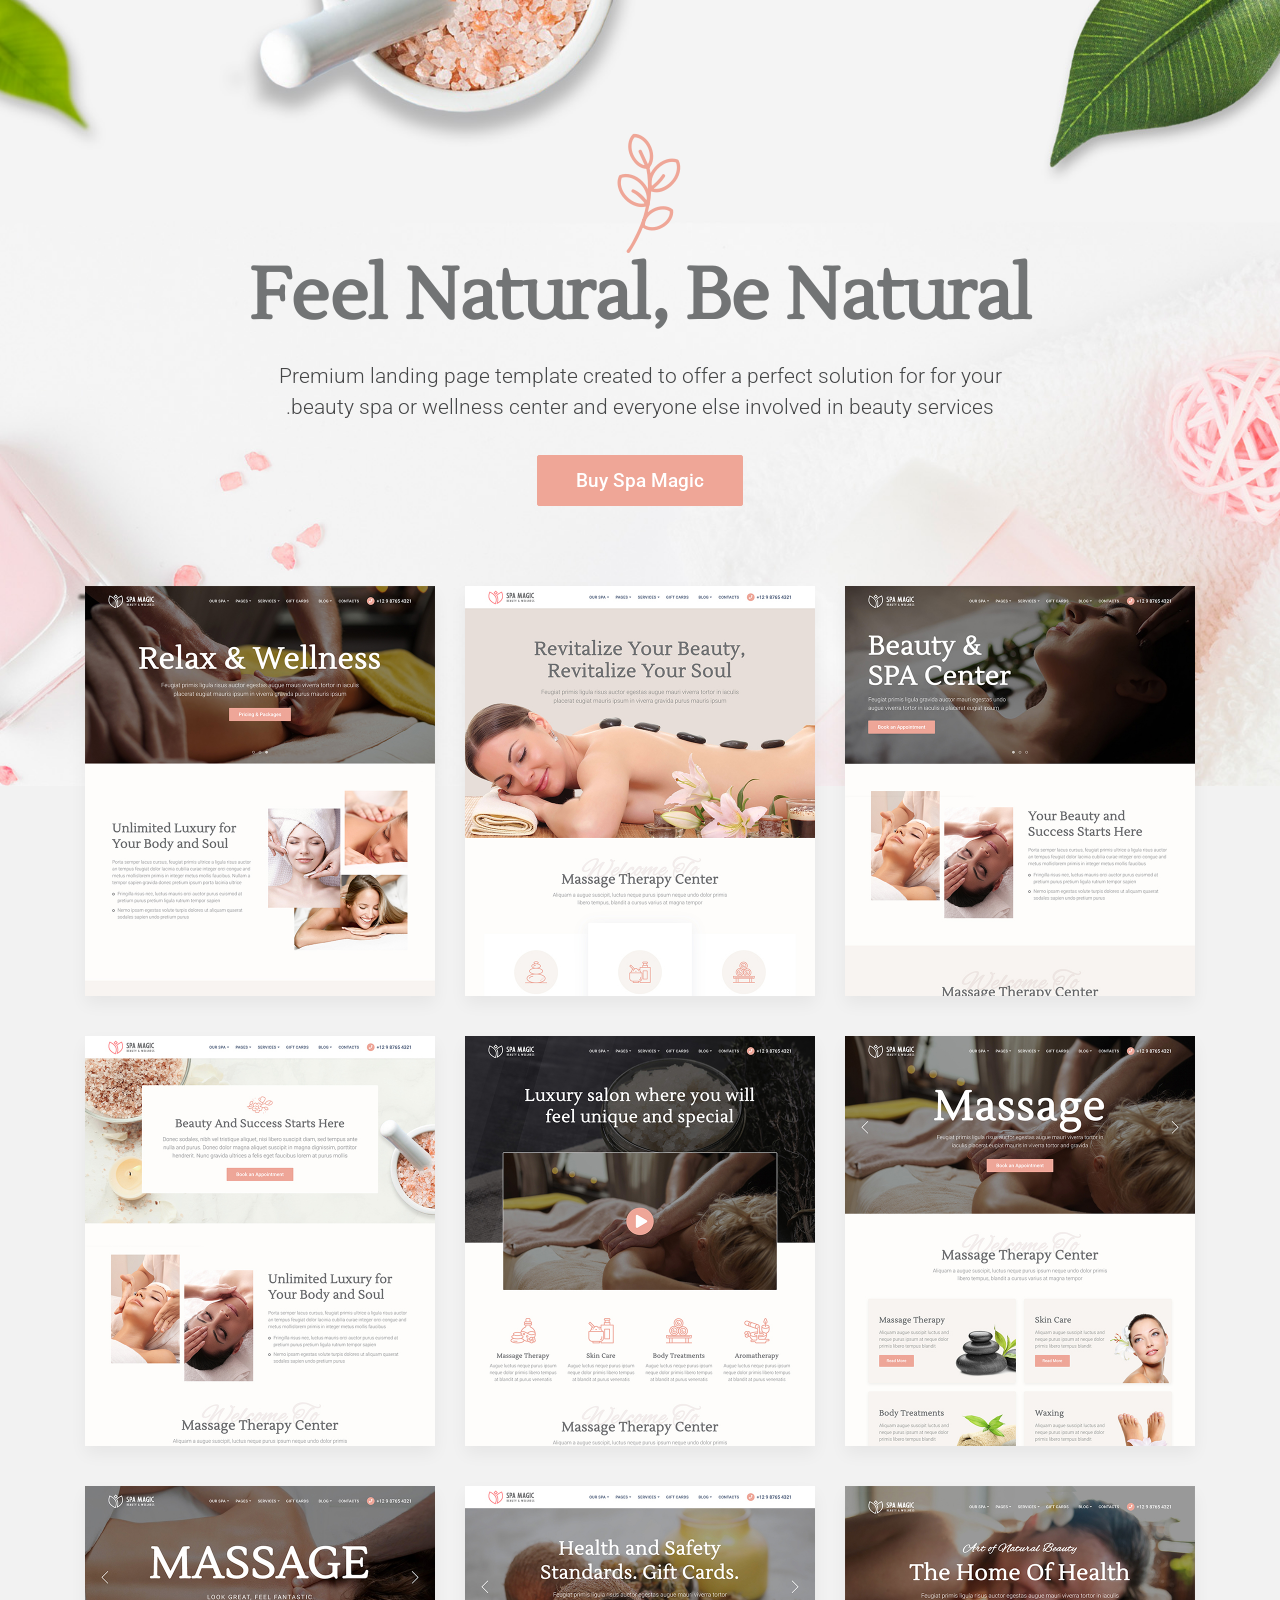
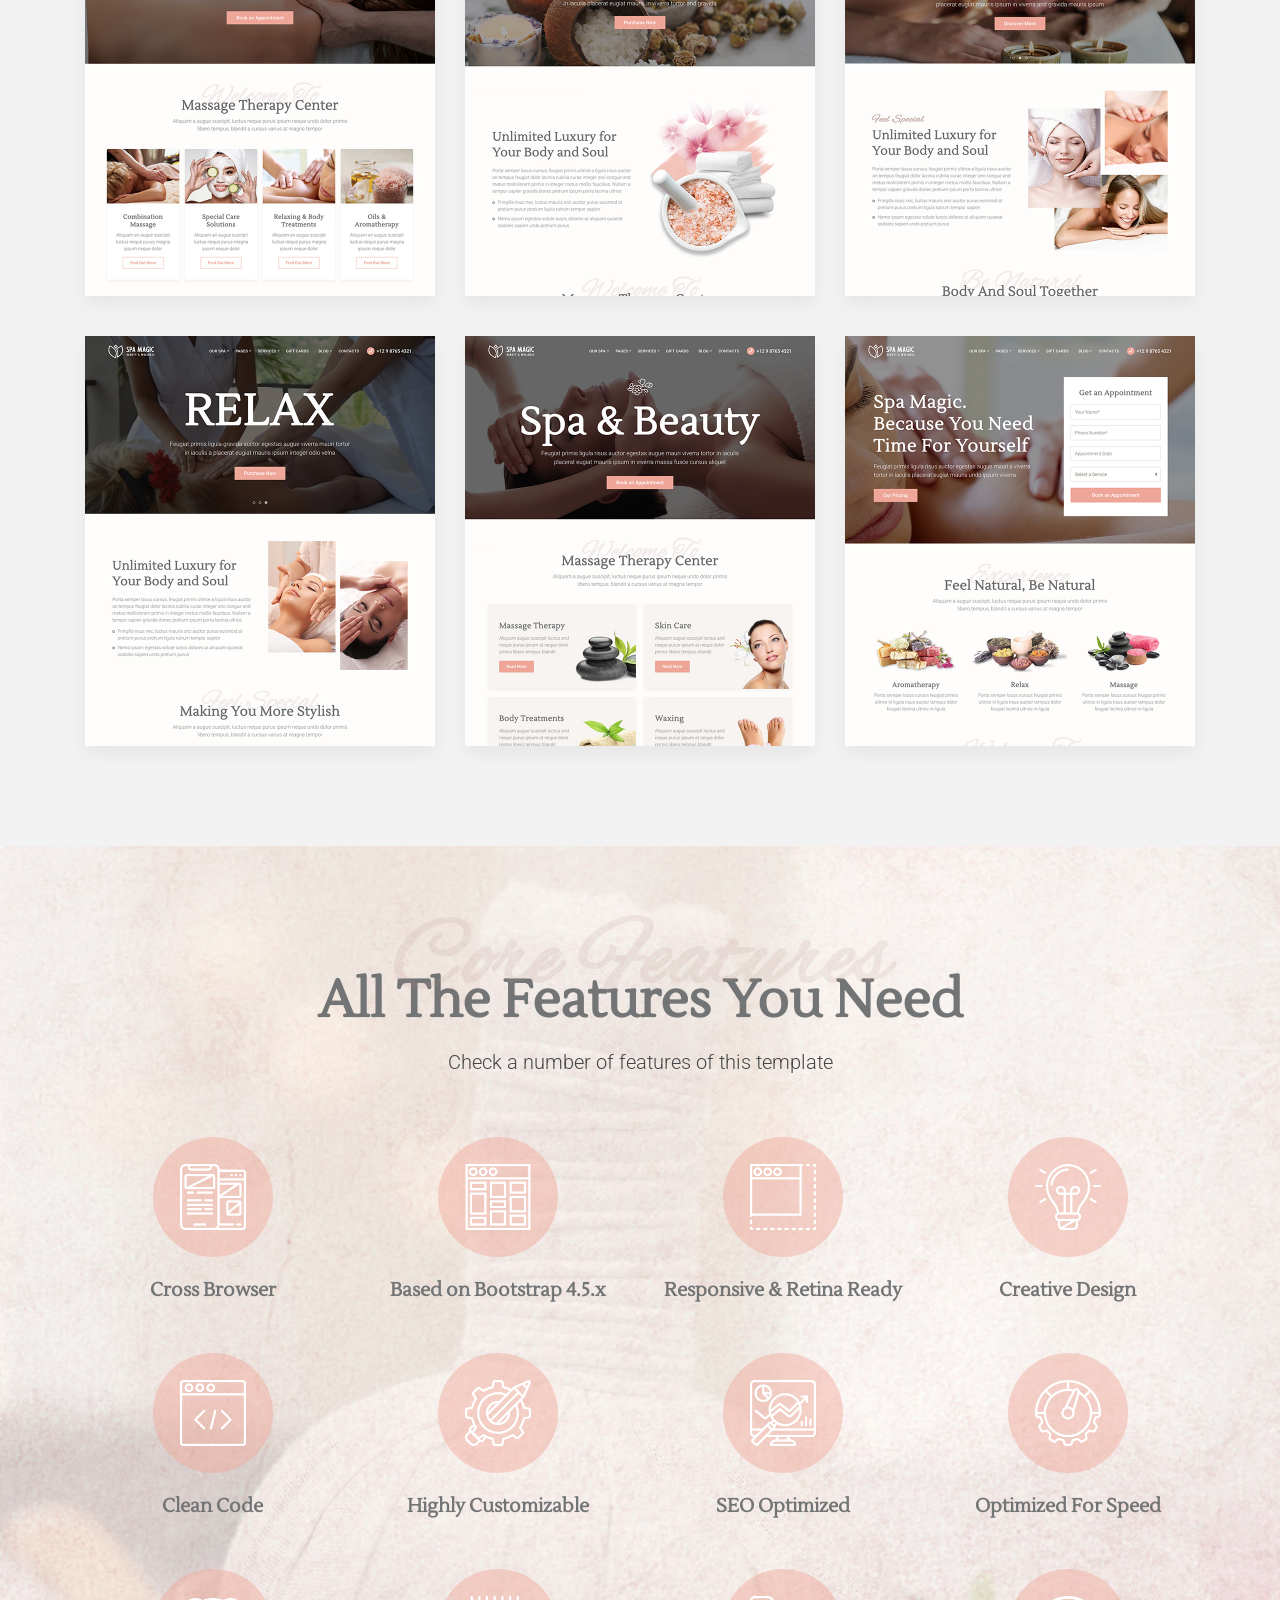
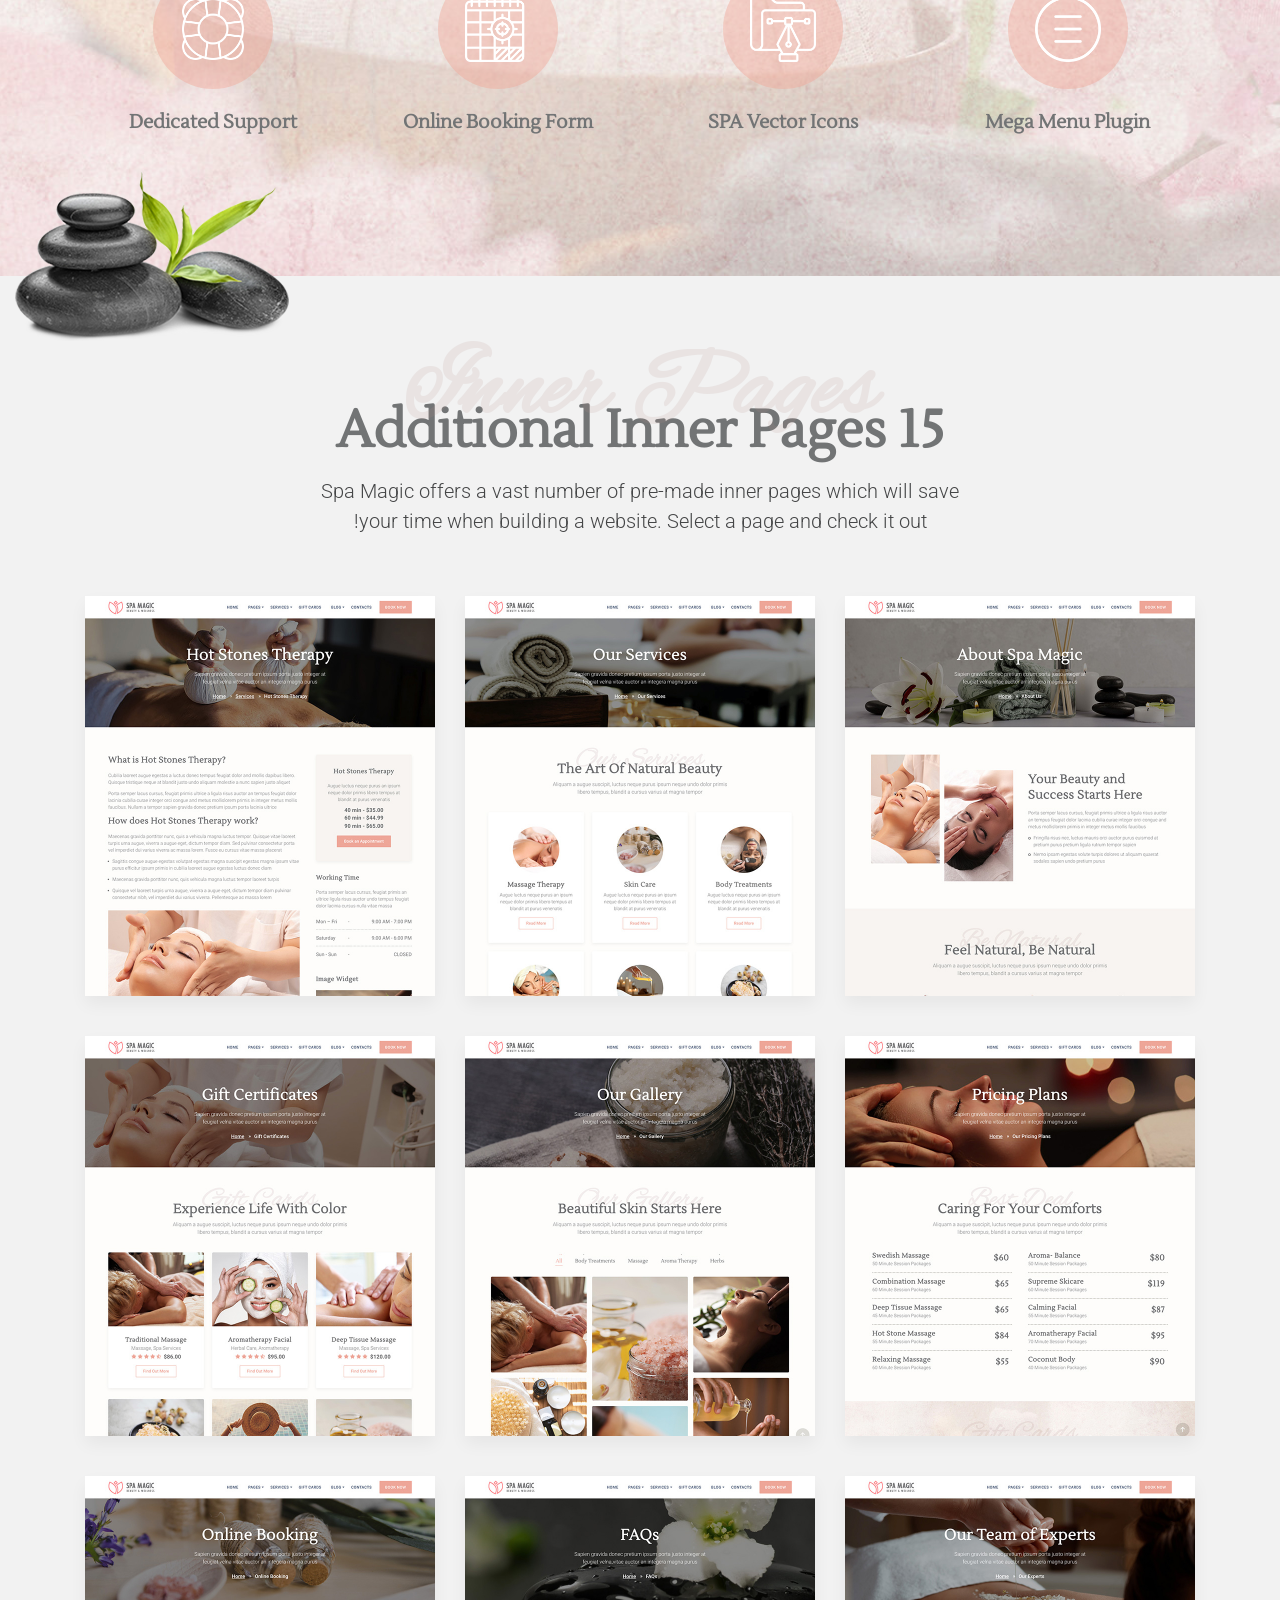
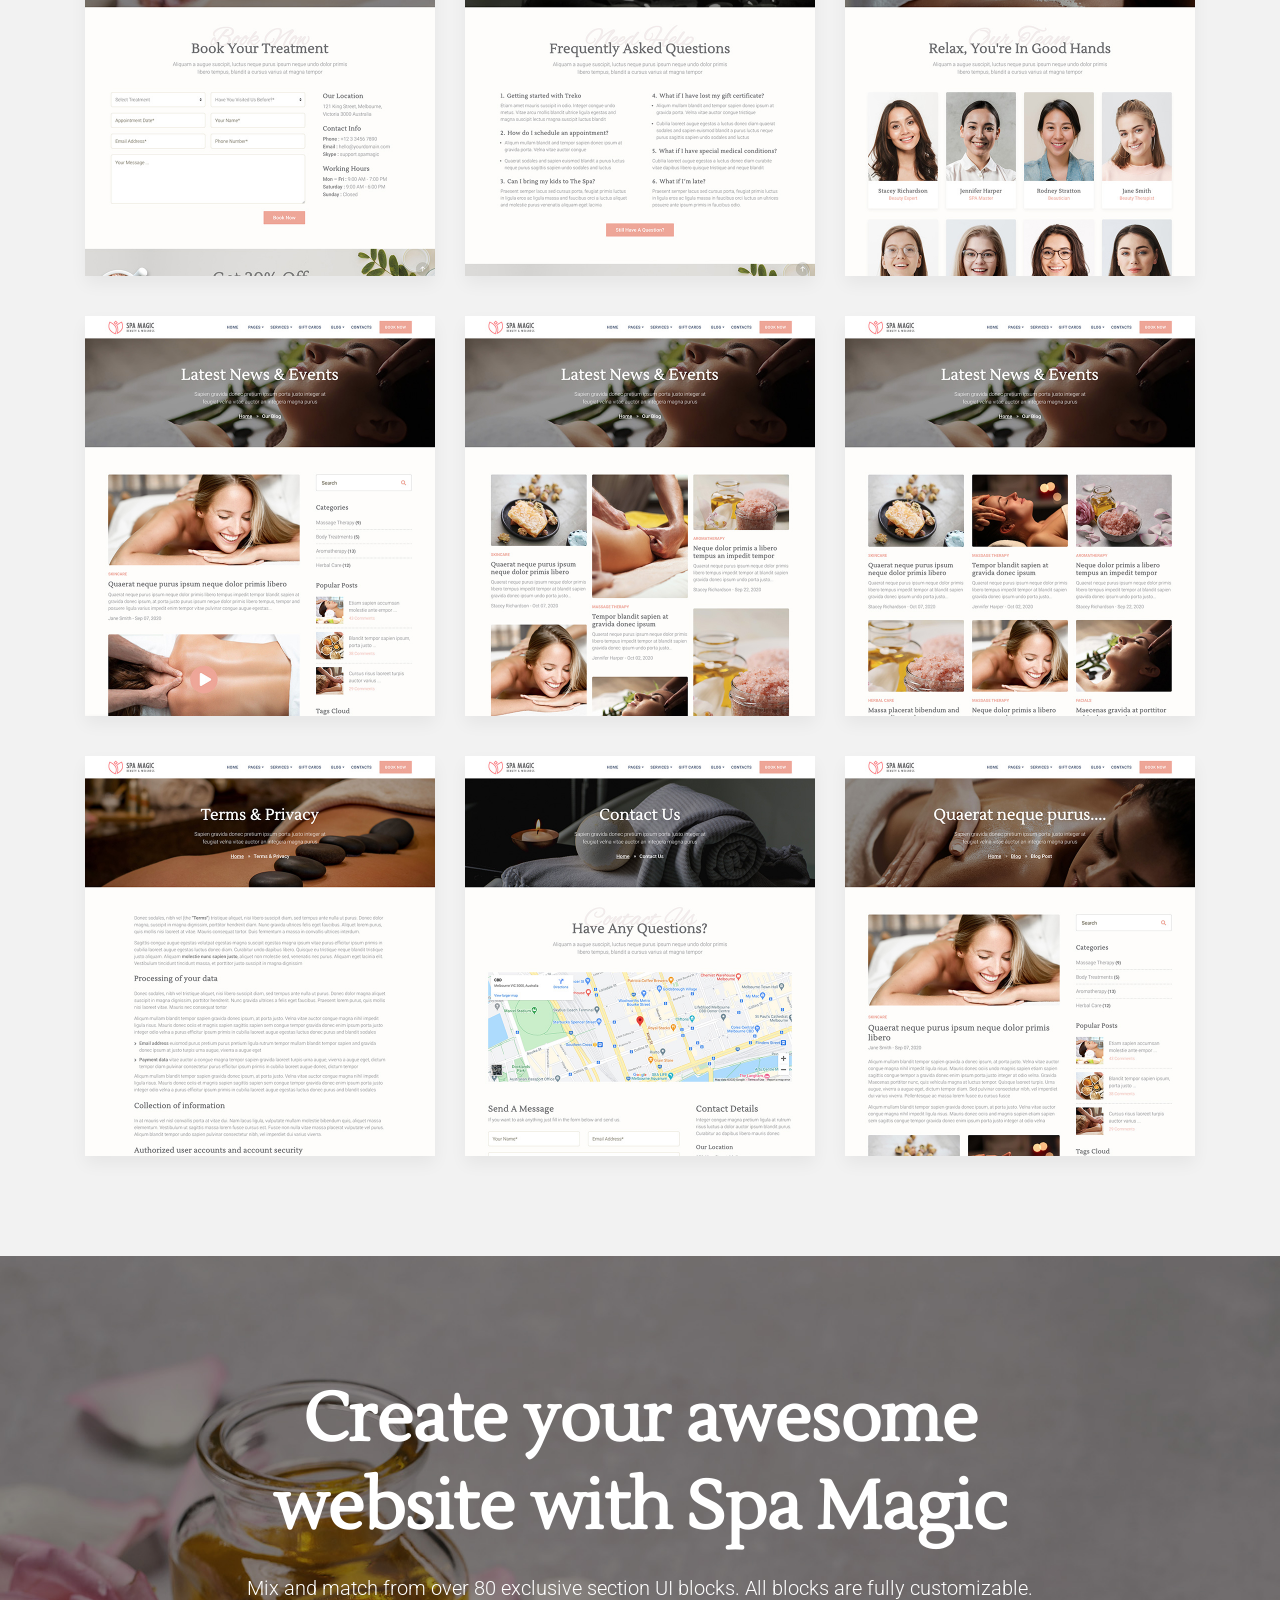
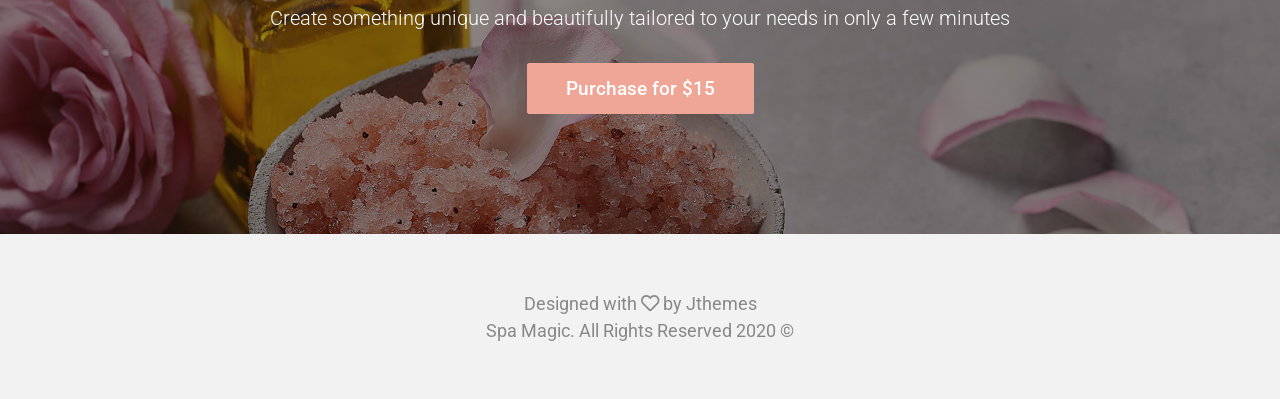
<file: spamagic-rtl/index.html>
<!DOCTYPE html>
<html lang="en" dir="rtl">


	<head>
	
		<meta charset="utf-8">
		<meta http-equiv="X-UA-Compatible" content="IE=edge"/>
		<meta name="author" content="Jthemes"/>	
		<meta name="description" content="Spa Magic - Spa, Hair & Beauty Salon Landing Page Template"/>
		<meta name="keywords" content="Jthemes, Beauty, Cosmetic, Girly, Health, Healthy Care, Massage, Make Up, Salon, Spa, Skincare, Wellness">	
		<meta name="viewport" content="width=device-width, initial-scale=1.0"/>
				
		<!-- SITE TITLE -->
		<title>Spa Magic - Spa, Hair & Beauty Salon Landing Page Template</title>
		
		<!-- FAVICON AND TOUCH ICONS  -->
		<link rel="shortcut icon" href="assests/images/icons/favicon.ico" type="image/x-icon">
		<link rel="icon" href="assests/images/icons/favicon.ico" type="image/x-icon">
		<link rel="apple-touch-icon" sizes="152x152" href="assests/images/icons/apple-touch-icon-152x152.png">
		<link rel="apple-touch-icon" sizes="120x120" href="assests/images/icons/apple-touch-icon-120x120.png">
		<link rel="apple-touch-icon" sizes="76x76" href="assests/images/icons/apple-touch-icon-76x76.png">
		<link rel="apple-touch-icon" href="assests/images/icons/apple-touch-icon.png">
				
		<!-- BOOTSTRAP CSS -->
		<link href="assests/css/bootstrap.min.css" rel="stylesheet">
				
		<!-- FONT ICONS -->
		<link href="https://use.fontawesome.com/releases/v5.7.2/css/all.css" integrity="sha384-fnmOCqbTlWIlj8LyTjo7mOUStjsKC4pOpQbqyi7RrhN7udi9RwhKkMHpvLbHG9Sr" rel="stylesheet" crossorigin="anonymous">
		<link href="assests/css/flaticon.css" rel="stylesheet">	
				
		<!-- GOOGLE FONTS -->
		<link href="https://fonts.googleapis.com/css2?family=Lustria&display=swap" rel="stylesheet">
		<link href="https://fonts.googleapis.com/css2?family=Alex+Brush&display=swap" rel="stylesheet">	
		<link href="https://fonts.googleapis.com/css?family=Roboto:300,400,500,700&display=swap" rel="stylesheet">
		
		<!-- ON SCROLL ANIMATION -->
		<link href="assests/css/animate.min.css" rel="stylesheet">
				
		<!-- TEMPLATE CSS -->
		<link href="assests/css/style.css" rel="stylesheet"> 	
					
	</head>



	<body>

			
		<!-- PRELOADER SPINNER
		============================================= -->	
		<div id="loader-wrapper">
			<div id="loading">
				<div class="cssload-loader">
					<div class="fancy-spinner">
					  	<div class="ring"></div>
					  	<div class="ring"></div>
					  	<div class="dot"></div>
					</div>
				</div>
			</div>
		</div>


		<!-- PAGE CONTENT
		============================================= -->	
		<div id="page" class="page-wrapper">



			<!-- HERO
			============================================= -->	
			<section id="hero" class="bg-fixed hero-section division">
				<div class="container">	
					<div class="row">
						<div class="col-md-12">
							<div class="hero-txt text-center">

								<!-- Icon -->
								<div class="title-before ico-95"><span class="flaticon-branch"></span></div>

								<h2>Feel Natural, Be Natural</h2>
								<p>Premium landing page template created to offer a perfect solution for for your beauty spa or wellness 
								   center and everyone else involved in beauty services.
								</p>

								<a href="#" class="btn">Buy Spa Magic</a>

							</div>	
						</div>
					</div>	   <!-- End row -->	
				</div> 	   <!-- End container -->
			</section>	<!-- END HERO -->	


			<!-- SELECT
			============================================= -->	
			<div id="select" class="bg-fixed select-section division">
				<div class="container">
					<div class="row">

						<!-- LAYOUT-1 -->
						<div class="col-md-6 col-lg-4 select_link wow fadeInUp" data-wow-delay="0.4s">
							<div class="select-item">
								<div class="hover-overlay"> 
									<a href="files/demo-1.html" title="" target="_blank">										
										<img class="img-fluid" src="assests/images/layout-1.jpg" alt="layout-1-preview" />
										<div class="item-overlay"></div>
										<div class="image-description white-color">
											<div class="image-data">
												<h5 class="h5-sm">Home Page #1</h5>		
												<h6>Launch Demo</h6>	
											</div>																										 
										</div> 
									</a>
								</div>
							</div>								
						</div>
																	
						<!-- LAYOUT-2 -->
						<div class="col-md-6 col-lg-4 select_link wow fadeInUp" data-wow-delay="0.6s">
							<div class="select-item">
								<div class="hover-overlay"> 
									<a href="files/demo-2.html" title="" target="_blank">										
										<img class="img-fluid" src="assests/images/layout-2.jpg" alt="layout-2-preview" />
										<div class="item-overlay"></div>
										<div class="image-description white-color">
											<div class="image-data">
												<h5 class="h5-sm">Home Page #2</h5>		
												<h6>Launch Demo</h6>	
											</div>																										 
										</div> 
									</a>
								</div>
							</div>							
						</div>	
						
						<!-- LAYOUT-3 -->
						<div class="col-md-6 col-lg-4 select_link wow fadeInUp" data-wow-delay="0.8s">
							<div class="select-item">
								<div class="hover-overlay"> 
									<a href="files/demo-3.html" title="" target="_blank">										
										<img class="img-fluid" src="assests/images/layout-3.jpg" alt="layout-3-preview" />
										<div class="item-overlay"></div>
										<div class="image-description white-color">
											<div class="image-data">
												<h5 class="h5-sm">Home Page #3</h5>		
												<h6>Launch Demo</h6>	
											</div>																										 
										</div> 
									</a>
								</div>
							</div>				
						</div>
														
						<!-- LAYOUT-4 -->
						<div class="col-md-6 col-lg-4 select_link wow fadeInUp" data-wow-delay="0.4s">
							<div class="select-item">
								<div class="hover-overlay"> 
									<a href="files/demo-4.html" title="" target="_blank">										
										<img class="img-fluid" src="assests/images/layout-4.jpg" alt="layout-4-preview" />
										<div class="item-overlay"></div>
										<div class="image-description white-color">
											<div class="image-data">
												<h5 class="h5-sm">Home Page #4</h5>		
												<h6>Launch Demo</h6>	
											</div>																										 
										</div> 
									</a>
								</div>
							</div>	
						</div>
												
						<!-- LAYOUT-5 -->
						<div class="col-md-6 col-lg-4 select_link wow fadeInUp" data-wow-delay="0.6s">
							<div class="select-item">
								<div class="hover-overlay"> 
									<a href="files/demo-5.html" title="" target="_blank">										
										<img class="img-fluid" src="assests/images/layout-5.jpg" alt="layout-5-preview" />
										<div class="item-overlay"></div>
										<div class="image-description white-color">
											<div class="image-data">
												<h5 class="h5-sm">Home Page #5</h5>		
												<h6>Launch Demo</h6>	
											</div>																										 
										</div> 
									</a>
								</div>
							</div>				
						</div>
												
						<!-- LAYOUT-6 -->
						<div class="col-md-6 col-lg-4 select_link wow fadeInUp" data-wow-delay="0.8s">
							<div class="select-item">
								<div class="hover-overlay"> 
									<a href="files/demo-6.html" title="" target="_blank">										
										<img class="img-fluid" src="assests/images/layout-6.jpg" alt="layout-6-preview" />
										<div class="item-overlay"></div>
										<div class="image-description white-color">
											<div class="image-data">
												<h5 class="h5-sm">Home Page #6</h5>		
												<h6>Launch Demo</h6>	
											</div>																										 
										</div> 
									</a>
								</div>
							</div>											
						</div>
																			
						<!-- LAYOUT-7 -->
						<div class="col-md-6 col-lg-4 select_link wow fadeInUp" data-wow-delay="0.4s">
							<div class="select-item">
								<div class="hover-overlay"> 
									<a href="files/demo-7.html" title="" target="_blank">										
										<img class="img-fluid" src="assests/images/layout-7.jpg" alt="layout-7-preview" />
										<div class="item-overlay"></div>
										<div class="image-description white-color">
											<div class="image-data">
												<h5 class="h5-sm">Home Page #7</h5>		
												<h6>Launch Demo</h6>	
											</div>																										 
										</div> 
									</a>
								</div>
							</div>												
						</div>
												
						<!-- LAYOUT-8 -->
						<div class="col-md-6 col-lg-4 select_link wow fadeInUp" data-wow-delay="0.6s">
							<div class="select-item">
								<div class="hover-overlay"> 
									<a href="files/demo-8.html" title="" target="_blank">										
										<img class="img-fluid" src="assests/images/layout-8.jpg" alt="layout-8-preview" />
										<div class="item-overlay"></div>
										<div class="image-description white-color">
											<div class="image-data">
												<h5 class="h5-sm">Home Page #8</h5>		
												<h6>Launch Demo</h6>	
											</div>																										 
										</div> 
									</a>
								</div>
							</div>	
						</div>	
			
						<!-- LAYOUT-9 -->
						<div class="col-md-6 col-lg-4 select_link wow fadeInUp" data-wow-delay="0.8s">
							<div class="select-item">
								<div class="hover-overlay"> 
									<a href="files/demo-9.html" title="" target="_blank">										
										<img class="img-fluid" src="assests/images/layout-9.jpg" alt="layout-9-preview" />
										<div class="item-overlay"></div>
										<div class="image-description white-color">
											<div class="image-data">
												<h5 class="h5-sm">Home Page #9</h5>		
												<h6>Launch Demo</h6>	
											</div>																										 
										</div> 
									</a>
								</div>
							</div>			
						</div>
						
						<!-- LAYOUT-10 -->
						<div class="col-md-6 col-lg-4 select_link wow fadeInUp" data-wow-delay="0.4s">
							<div class="select-item">
								<div class="hover-overlay"> 
									<a href="files/demo-10.html" title="" target="_blank">										
										<img class="img-fluid" src="assests/images/layout-10.jpg" alt="layout-10-preview" />
										<div class="item-overlay"></div>
										<div class="image-description white-color">
											<div class="image-data">
												<h5 class="h5-sm">Home Page #10</h5>		
												<h6>Launch Demo</h6>	
											</div>																										 
										</div> 
									</a>
								</div>
							</div>	
									
						</div>	
					
						<!-- LAYOUT-11 -->
						<div class="col-md-6 col-lg-4 select_link wow fadeInUp" data-wow-delay="0.6s">
							<div class="select-item">
								<div class="hover-overlay"> 
									<a href="files/demo-11.html" title="" target="_blank">										
										<img class="img-fluid" src="assests/images/layout-11.jpg" alt="layout-11-preview" />
										<div class="item-overlay"></div>
										<div class="image-description white-color">
											<div class="image-data">
												<h5 class="h5-sm">Home Page #11</h5>		
												<h6>Launch Demo</h6>	
											</div>																										 
										</div> 
									</a>
								</div>
							</div>	
						</div>
													
						<!-- LAYOUT-12 -->
						<div class="col-md-6 col-lg-4 select_link wow fadeInUp" data-wow-delay="0.8s">
							<div class="select-item">
								<div class="hover-overlay"> 
									<a href="files/demo-12.html" title="" target="_blank">										
										<img class="img-fluid" src="assests/images/layout-12.jpg" alt="layout-12-preview" />
										<div class="item-overlay"></div>
										<div class="image-description white-color">
											<div class="image-data">
												<h5 class="h5-sm">Home Page #12</h5>		
												<h6>Launch Demo</h6>	
											</div>																										 
										</div> 
									</a>
								</div>
							</div>										
						</div>

					</div>	<!-- End row -->	
				</div>	  <!-- End container -->	
			</div>	<!-- END SELECT -->	



			<!-- FEATURES
			============================================= -->
			<section id="features" class="bg-fixed features-section division">
				<div class="container">	

					<!-- SECTION TITLE -->	
					<div class="row">	
						<div class="col-lg-10 mr-auto ml-auto">
							<div class="section-title">	
								<h2 class="tra-header">Core Features</h2>	
								<h3>All The Features You Need</h3>	
								<p>Check a number of features of this template</p>	
							</div>	
						</div>
					</div>

		 			<div class="row">
			
						<!-- FEATURE #1 -->
						<div class="col-md-4 col-xl-3">
							<div class="fbox text-center wow fadeInUp" data-wow-delay="0.4s">
								<div class="fbox-img"><img src="assests/images/icons/idea1.png" alt="feature-icon" /></div>				
								<h5 class="h5-sm">Creative Design</h5>													
							</div>
						</div>

						<!-- FEATURE #2 -->
						<div class="col-md-4 col-xl-3">
							<div class="fbox wow fadeInUp" data-wow-delay="0.6s">	
								<div class="fbox-img"><img src="assests/images/icons/browser1.png" alt="feature-icon" /></div>		
								<h5 class="h5-sm">Responsive & Retina Ready</h5>												
							</div>
						</div>

						<!-- FEATURE #3 -->
						<div class="col-md-4 col-xl-3">
							<div class="fbox wow fadeInUp" data-wow-delay="0.8s">	
								<div class="fbox-img"><img src="assests/images/icons/website1.png" alt="feature-icon" /></div>			
								<h5 class="h5-sm">Based on Bootstrap 4.5.x</h5>
							</div>
						</div>

		 				<!-- FEATURE #4 -->
		 				<div class="col-md-4 col-xl-3">
							<div class="fbox wow fadeInUp" data-wow-delay="1s">
								<div class="fbox-img"><img src="assests/images/icons/layouts1.png" alt="feature-icon" /></div>					
								<h5 class="h5-sm">Cross Browser</h5>
							</div>
						</div>

						<!-- FEATURE #5-->
						<div class="col-md-4 col-xl-3">
							<div class="fbox wow fadeInUp" data-wow-delay="0.4s">
								<div class="fbox-img"><img src="assests/images/icons/dial1.png" alt="feature-icon" /></div>		
								<h5 class="h5-sm">Optimized For Speed</h5>													
							</div>
						</div>

						<!-- FEATURE #6 -->
						<div class="col-md-4 col-xl-3">
							<div class="fbox wow fadeInUp" data-wow-delay="0.6s">
								<div class="fbox-img"><img src="assests/images/icons/seo1.png" alt="feature-icon" /></div>			
								<h5 class="h5-sm">SEO Optimized</h5>
							</div>
						</div>	

						<!-- FEATURE #7 -->
						<div class="col-md-4 col-xl-3">
							<div class="fbox wow fadeInUp" data-wow-delay="0.8s">
								<div class="fbox-img"><img src="assests/images/icons/tools1.png" alt="feature-icon" /></div>					
								<h5 class="h5-sm">Highly Customizable</h5>				
							</div>	
						</div>

						<!-- FEATURE #8 -->
						<div class="col-md-4 col-xl-3">
							<div class="fbox wow fadeInUp" data-wow-delay="1s">
								<div class="fbox-img"><img src="assests/images/icons/code1.png" alt="feature-icon" /></div>				
								<h5 class="h5-sm">Clean Code</h5>
							</div>	
						</div>

						<!-- FEATURE #9 -->
						<div class="col-md-4 col-xl-3">
							<div class="fbox wow fadeInUp" data-wow-delay="0.4s">
								<div class="fbox-img"><img src="assests/images/icons/menu1.png" alt="feature-icon" /></div>				
								<h5 class="h5-sm">Mega Menu Plugin</h5>
							</div>	
						</div>

						<!-- FEATURE #10 -->
						<div class="col-md-4 col-xl-3">
							<div class="fbox wow fadeInUp" data-wow-delay="0.6s">
								<div class="fbox-img"><img src="assests/images/icons/vector1.png" alt="feature-icon" /></div>			
								<h5 class="h5-sm">SPA Vector Icons</h5>												
							</div>
						</div>

						<!-- FEATURE #11 -->
						<div class="col-md-4 col-xl-3">
							<div class="fbox wow fadeInUp" data-wow-delay="0.8s">	
								<div class="fbox-img"><img src="assests/images/icons/calendar1.png" alt="feature-icon" /></div>						
								<h5 class="h5-sm">Online Booking Form</h5>
							</div>	
						</div>

						<!-- FEATURE #12 -->
						<div class="col-md-4 col-xl-3">
							<div class="fbox wow fadeInUp" data-wow-delay="1s">	
								<div class="fbox-img"><img src="assests/images/icons/help1.png" alt="feature-icon" /></div>				
								<h5 class="h5-sm">Dedicated Support</h5>
							</div>	
						</div>
				
					</div>	<!-- End row -->	
   	
			 	</div>	   <!-- End container -->	

			 	<!-- Content Image -->
				<div class="content-img">
					<div class="ab-img-01"><img class="img-fluid" src="assests/images/ab-img-01.png" alt="content-image"></div>
				</div>

			</section>	<!-- END FEATURES -->


			<!-- INNER PAGES
			============================================= -->
			<section id="i-pages" class="inner-pages division">
				<div class="container">	

					<!-- SECTION TITLE -->	
					<div class="row">	
						<div class="col-lg-10 mr-auto ml-auto">
							<div class="section-title">	
								<h2 class="tra-header">Inner Pages</h2>	
								<h3>15 Additional Inner Pages</h3>	
								<p>Spa Magic offers a vast number of pre-made inner pages which will save your time when building 
								   a website. Select a page and check it out!
								</p>	
							</div>	
						</div>
					</div>

					<div class="row">

						<!-- ABOUT -->
						<div class="col-md-6 col-lg-4 select_link wow fadeInUp" data-wow-delay="0.4s">
							<div class="select-item">
								<div class="hover-overlay"> 
									<a href="files/about.html" title="" target="_blank">										
										<img class="img-fluid" src="assests/images/about.jpg" alt="about-preview" />
										<div class="item-overlay"></div>
										<div class="image-description white-color">
											<div class="image-data">
												<h5 class="h5-sm">About Page</h5>		
												<h6>Launch Demo</h6>	
											</div>																										 
										</div> 
									</a>
								</div>
							</div>								
						</div>
																	
						<!-- SERVICES -->
						<div class="col-md-6 col-lg-4 select_link wow fadeInUp" data-wow-delay="0.6s">
							<div class="select-item">
								<div class="hover-overlay"> 
									<a href="files/services.html" title="" target="_blank">										
										<img class="img-fluid" src="assests/images/services.jpg" alt="services-preview" />
										<div class="item-overlay"></div>
										<div class="image-description white-color">
											<div class="image-data">
												<h5 class="h5-sm">Services Page</h5>		
												<h6>Launch Demo</h6>	
											</div>																										 
										</div> 
									</a>
								</div>
							</div>							
						</div>	
						
						<!-- SERVICE DETAILS -->
						<div class="col-md-6 col-lg-4 select_link wow fadeInUp" data-wow-delay="0.8s">
							<div class="select-item">
								<div class="hover-overlay"> 
									<a href="files/service-details.html" title="" target="_blank">										
										<img class="img-fluid" src="assests/images/service-details.jpg" alt="service-details-preview" />
										<div class="item-overlay"></div>
										<div class="image-description white-color">
											<div class="image-data">
												<h5 class="h5-sm">Service Details</h5>		
												<h6>Launch Demo</h6>	
											</div>																										 
										</div> 
									</a>
								</div>
							</div>				
						</div>
														
						<!-- PRICING -->
						<div class="col-md-6 col-lg-4 select_link wow fadeInUp" data-wow-delay="0.4s">
							<div class="select-item">
								<div class="hover-overlay"> 
									<a href="files/pricing.html" title="" target="_blank">										
										<img class="img-fluid" src="assests/images/pricing.jpg" alt="pricing-preview" />
										<div class="item-overlay"></div>
										<div class="image-description white-color">
											<div class="image-data">
												<h5 class="h5-sm">Pricing Page</h5>		
												<h6>Launch Demo</h6>	
											</div>																										 
										</div> 
									</a>
								</div>
							</div>	
						</div>
												
						<!-- GALLERY -->
						<div class="col-md-6 col-lg-4 select_link wow fadeInUp" data-wow-delay="0.6s">
							<div class="select-item">
								<div class="hover-overlay"> 
									<a href="files/gallery.html" title="" target="_blank">										
										<img class="img-fluid" src="assests/images/gallery.jpg" alt="gallery-preview" />
										<div class="item-overlay"></div>
										<div class="image-description white-color">
											<div class="image-data">
												<h5 class="h5-sm">Gallery Page</h5>		
												<h6>Launch Demo</h6>	
											</div>																										 
										</div> 
									</a>
								</div>
							</div>				
						</div>
												
						<!-- GIFT CARDS -->
						<div class="col-md-6 col-lg-4 select_link wow fadeInUp" data-wow-delay="0.8s">
							<div class="select-item">
								<div class="hover-overlay"> 
									<a href="files/gift-cards.html" title="" target="_blank">										
										<img class="img-fluid" src="assests/images/gift-cards.jpg" alt="gift-cards-preview" />
										<div class="item-overlay"></div>
										<div class="image-description white-color">
											<div class="image-data">
												<h5 class="h5-sm">Gift Cards Page</h5>		
												<h6>Launch Demo</h6>	
											</div>																										 
										</div> 
									</a>
								</div>
							</div>											
						</div>
																			
						<!-- TEAM -->
						<div class="col-md-6 col-lg-4 select_link wow fadeInUp" data-wow-delay="0.4s">
							<div class="select-item">
								<div class="hover-overlay"> 
									<a href="files/team.html" title="" target="_blank">										
										<img class="img-fluid" src="assests/images/team.jpg" alt="team-preview" />
										<div class="item-overlay"></div>
										<div class="image-description white-color">
											<div class="image-data">
												<h5 class="h5-sm">Team Page</h5>		
												<h6>Launch Demo</h6>	
											</div>																										 
										</div> 
									</a>
								</div>
							</div>												
						</div>
												
						<!-- FAQs -->
						<div class="col-md-6 col-lg-4 select_link wow fadeInUp" data-wow-delay="0.6s">
							<div class="select-item">
								<div class="hover-overlay"> 
									<a href="files/faqs.html" title="" target="_blank">										
										<img class="img-fluid" src="assests/images/faqs.jpg" alt="faqs-preview" />
										<div class="item-overlay"></div>
										<div class="image-description white-color">
											<div class="image-data">
												<h5 class="h5-sm">FAQs Page</h5>		
												<h6>Launch Demo</h6>	
											</div>																										 
										</div> 
									</a>
								</div>
							</div>	
						</div>	
			
						<!-- BOOKING -->
						<div class="col-md-6 col-lg-4 select_link wow fadeInUp" data-wow-delay="0.8s">
							<div class="select-item">
								<div class="hover-overlay"> 
									<a href="files/booking.html" title="" target="_blank">										
										<img class="img-fluid" src="assests/images/booking.jpg" alt="lbooking-preview" />
										<div class="item-overlay"></div>
										<div class="image-description white-color">
											<div class="image-data">
												<h5 class="h5-sm">Booking Page</h5>		
												<h6>Launch Demo</h6>	
											</div>																										 
										</div> 
									</a>
								</div>
							</div>			
						</div>
						
						<!-- BLOG CLASSIC -->
						<div class="col-md-6 col-lg-4 select_link wow fadeInUp" data-wow-delay="0.4s">
							<div class="select-item">
								<div class="hover-overlay"> 
									<a href="files/blog-classic.html" title="" target="_blank">										
										<img class="img-fluid" src="assests/images/blog-classic.jpg" alt="blog-classic-preview" />
										<div class="item-overlay"></div>
										<div class="image-description white-color">
											<div class="image-data">
												<h5 class="h5-sm">Blog Classic</h5>		
												<h6>Launch Demo</h6>	
											</div>																										 
										</div> 
									</a>
								</div>
							</div>	
									
						</div>	
					
						<!-- BLOG MASONRY -->
						<div class="col-md-6 col-lg-4 select_link wow fadeInUp" data-wow-delay="0.6s">
							<div class="select-item">
								<div class="hover-overlay"> 
									<a href="files/blog-masonry.html" title="" target="_blank">										
										<img class="img-fluid" src="assests/images/blog-masonry.jpg" alt="blog-masonry-preview" />
										<div class="item-overlay"></div>
										<div class="image-description white-color">
											<div class="image-data">
												<h5 class="h5-sm">Blog Masonry</h5>		
												<h6>Launch Demo</h6>	
											</div>																										 
										</div> 
									</a>
								</div>
							</div>	
						</div>
													
						<!-- BLOG SIDEBAR -->
						<div class="col-md-6 col-lg-4 select_link wow fadeInUp" data-wow-delay="0.8s">
							<div class="select-item">
								<div class="hover-overlay"> 
									<a href="files/blog-sidebar.html" title="" target="_blank">										
										<img class="img-fluid" src="assests/images/blog-sidebar.jpg" alt="blog-sidebar-preview" />
										<div class="item-overlay"></div>
										<div class="image-description white-color">
											<div class="image-data">
												<h5 class="h5-sm">Blog Sidebar</h5>		
												<h6>Launch Demo</h6>	
											</div>																										 
										</div> 
									</a>
								</div>
							</div>										
						</div>

						<!-- SINGLE POST -->
						<div class="col-md-6 col-lg-4 select_link wow fadeInUp" data-wow-delay="0.4s">
							<div class="select-item">
								<div class="hover-overlay"> 
									<a href="files/single-post.html" title="" target="_blank">										
										<img class="img-fluid" src="assests/images/single-post.jpg" alt="single-post-preview" />
										<div class="item-overlay"></div>
										<div class="image-description white-color">
											<div class="image-data">
												<h5 class="h5-sm">Single Post Page</h5>		
												<h6>Launch Demo</h6>	
											</div>																										 
										</div> 
									</a>
								</div>
							</div>	
									
						</div>	
					
						<!-- CONTACTS -->
						<div class="col-md-6 col-lg-4 select_link wow fadeInUp" data-wow-delay="0.6s">
							<div class="select-item">
								<div class="hover-overlay"> 
									<a href="files/contacts.html" title="" target="_blank">										
										<img class="img-fluid" src="assests/images/contacts.jpg" alt="contacts-preview" />
										<div class="item-overlay"></div>
										<div class="image-description white-color">
											<div class="image-data">
												<h5 class="h5-sm">Contacts Page</h5>		
												<h6>Launch Demo</h6>	
											</div>																										 
										</div> 
									</a>
								</div>
							</div>	
						</div>
													
						<!-- TERMS -->
						<div class="col-md-6 col-lg-4 select_link wow fadeInUp" data-wow-delay="0.8s">
							<div class="select-item">
								<div class="hover-overlay"> 
									<a href="files/terms.html" title="" target="_blank">										
										<img class="img-fluid" src="assests/images/terms.jpg" alt="terms-preview" />
										<div class="item-overlay"></div>
										<div class="image-description white-color">
											<div class="image-data">
												<h5 class="h5-sm">Terms & Privacy</h5>		
												<h6>Launch Demo</h6>	
											</div>																										 
										</div> 
									</a>
								</div>
							</div>										
						</div>

					</div>	   <!-- End row -->	
				</div>	    <!-- End container -->  	
			</section>	 <!-- END INNER PAGES -->


			<!-- BANNER-1
			============================================= -->
			<section id="banner-1" class="bg-fixed banner-1 division">
				<div class="container white-color">	
					<div class="row">

						<div class="col-lg-10 mr-auto ml-auto">
							<div class="banner-txt text-center">	
								<h3>Create your awesome website with Spa Magic</h3>								
								<p>Mix and match from over <span>80 exclusive section UI blocks</span>. All blocks are fully
								    customizable. Create something unique and beautifully tailored to your needs in
								    only a few minutes
								</p>
								<a href="#" class="btn" title="">Purchase for $15</a>
							</div>
						</div>

					</div>
				</div>	  <!-- End container -->		
			</section>	<!-- END BANNER-1 -->

			
			<!-- FOOTER
			============================================= -->
			<footer id="footer" class="footer division">
				<div class="container">		
					<div class="row">					
						<div class="col-md-12 footer-copyright text-center">							
							<p>Designed with <i class="far fa-heart"></i> by Jthemes</p>	
							<p>&copy; 2020 <span>Spa Magic.</span> All Rights Reserved</p>				
						</div>	
					</div>	
				</div>						
			</footer>	<!-- END FOOTER -->


		</div>	<!-- END PAGE CONTENT -->

			
		<!-- EXTERNAL SCRIPTS
		============================================= -->
		<script src="assests/js/jquery-3.4.1.min.js"></script>
		<script src="assests/js/bootstrap.min.js"></script>	
		<script src="assests/js/jquery.appear.js"></script>	
		<script src="assests/js/modernizr.custom.js"></script>
		<script src="assests/js/jquery.easing.js"></script>
		<script src="assests/js/jquery.scrollto.js"></script>
		<script src="assests/js/wow.js"></script>

		<!-- Custom Script -->		
		<script src="assests/js/custom.js"></script>

		<script>
			new WOW().init();
		</script>
						
		<!-- HTML5 shim, for IE6-8 support of HTML5 elements. All other JS at the end of file. -->
		<!--[if lt IE 9]>
			<script src="assests/js/html5shiv.js"></script>
			<script src="assests/js/respond.min.js"></script>
		<![endif]-->
		

	</body>
	
</html>
</file>
<file: spamagic-rtl/assests/css/flaticon.css>
/*
  	Flaticon icon font: Flaticon
  	Creation date: 08/10/2020 08:57
  	*/

@font-face {
  font-family: "Flaticon";
  src: url("../fonts/Flaticon.eot");
  src: url("../fonts/Flaticon.eot?#iefix") format("embedded-opentype"),
       url("../fonts/Flaticon.woff2") format("woff2"),
       url("../fonts/Flaticon.woff") format("woff"),
       url("../fonts/Flaticon.ttf") format("truetype"),
       url("../fonts/Flaticon.svg#Flaticon") format("svg");
  font-weight: normal;
  font-style: normal;
}

@media screen and (-webkit-min-device-pixel-ratio:0) {
  @font-face {
    font-family: "Flaticon";
    src: url("../fonts/Flaticon.svg#Flaticon") format("svg");
  }
}

[class^="flaticon-"]:before, [class*=" flaticon-"]:before,
[class^="flaticon-"]:after, [class*=" flaticon-"]:after {   
  font-family: Flaticon;
  font-size: 20px;
  line-height: 1!important;
  font-style: normal;
  margin-left: 0;
}

.flaticon-relax-stones:before { content: "\f100"; }
.flaticon-lotus:before { content: "\f101"; }
.flaticon-cream:before { content: "\f102"; }
.flaticon-nail-polish:before { content: "\f103"; }
.flaticon-gel:before { content: "\f104"; }
.flaticon-cream-1:before { content: "\f105"; }
.flaticon-spa:before { content: "\f106"; }
.flaticon-smartphone:before { content: "\f107"; }
.flaticon-washbowl:before { content: "\f108"; }
.flaticon-herbs:before { content: "\f109"; }
.flaticon-mortar:before { content: "\f10a"; }
.flaticon-towel:before { content: "\f10b"; }
.flaticon-juice:before { content: "\f10c"; }
.flaticon-herb:before { content: "\f10d"; }
.flaticon-honey:before { content: "\f10e"; }
.flaticon-foot:before { content: "\f10f"; }
.flaticon-waterdrop:before { content: "\f110"; }
.flaticon-aromatic:before { content: "\f111"; }
.flaticon-hot-tub:before { content: "\f112"; }
.flaticon-essential-oil:before { content: "\f113"; }
.flaticon-tea:before { content: "\f114"; }
.flaticon-bathrobe:before { content: "\f115"; }
.flaticon-essential-oil-1:before { content: "\f116"; }
.flaticon-sandals:before { content: "\f117"; }
.flaticon-bamboo:before { content: "\f118"; }
.flaticon-candle:before { content: "\f119"; }
.flaticon-burner:before { content: "\f11a"; }
.flaticon-comb:before { content: "\f11b"; }
.flaticon-hairdryer:before { content: "\f11c"; }
.flaticon-hair-cream:before { content: "\f11d"; }
.flaticon-closet:before { content: "\f11e"; }
.flaticon-makeup:before { content: "\f11f"; }
.flaticon-washbasin:before { content: "\f120"; }
.flaticon-candle-1:before { content: "\f121"; }
.flaticon-sauna:before { content: "\f122"; }
.flaticon-spa-1:before { content: "\f123"; }
.flaticon-bamboo-1:before { content: "\f124"; }
.flaticon-aromatic-candle:before { content: "\f125"; }
.flaticon-bucket:before { content: "\f126"; }
.flaticon-body-scrub:before { content: "\f127"; }
.flaticon-dropper:before { content: "\f128"; }
.flaticon-flower:before { content: "\f129"; }
.flaticon-facial-treatment:before { content: "\f12a"; }
.flaticon-massage:before { content: "\f12b"; }
.flaticon-honey-jar:before { content: "\f12c"; }
.flaticon-hot-spring:before { content: "\f12d"; }
.flaticon-hot-stone:before { content: "\f12e"; }
.flaticon-oil:before { content: "\f12f"; }
.flaticon-mortar-1:before { content: "\f130"; }
.flaticon-oil-1:before { content: "\f131"; }
.flaticon-aromatherapy:before { content: "\f132"; }
.flaticon-shower:before { content: "\f133"; }
.flaticon-slippers:before { content: "\f134"; }
.flaticon-massage-1:before { content: "\f135"; }
.flaticon-water:before { content: "\f136"; }
.flaticon-bathrobe-1:before { content: "\f137"; }
.flaticon-hot-stones:before { content: "\f138"; }
.flaticon-kettle:before { content: "\f139"; }
.flaticon-herbal:before { content: "\f13a"; }
.flaticon-cream-2:before { content: "\f13b"; }
.flaticon-sauna-1:before { content: "\f13c"; }
.flaticon-slipper:before { content: "\f13d"; }
.flaticon-time:before { content: "\f13e"; }
.flaticon-candle-2:before { content: "\f13f"; }
.flaticon-oil-2:before { content: "\f140"; }
.flaticon-towels:before { content: "\f141"; }
.flaticon-sauna-2:before { content: "\f142"; }
.flaticon-massage-2:before { content: "\f143"; }
.flaticon-skin:before { content: "\f144"; }
.flaticon-depilation:before { content: "\f145"; }
.flaticon-bamboo-2:before { content: "\f146"; }
.flaticon-foot-massage:before { content: "\f147"; }
.flaticon-spa-2:before { content: "\f148"; }
.flaticon-spa-3:before { content: "\f149"; }
.flaticon-shower-1:before { content: "\f14a"; }
.flaticon-mortar-2:before { content: "\f14b"; }
.flaticon-flower-1:before { content: "\f14c"; }
.flaticon-spa-4:before { content: "\f14d"; }
.flaticon-acupuncture:before { content: "\f14e"; }
.flaticon-aroma:before { content: "\f14f"; }
.flaticon-acupuncture-1:before { content: "\f150"; }
.flaticon-bamboo-3:before { content: "\f151"; }
.flaticon-flip-flop:before { content: "\f152"; }
.flaticon-cosmetics:before { content: "\f153"; }
.flaticon-yoga-mat:before { content: "\f154"; }
.flaticon-flower-2:before { content: "\f155"; }
.flaticon-spa-candles:before { content: "\f156"; }
.flaticon-soap:before { content: "\f157"; }
.flaticon-towel-1:before { content: "\f158"; }
.flaticon-lotion:before { content: "\f159"; }
.flaticon-foot-massage-1:before { content: "\f15a"; }
.flaticon-massage-3:before { content: "\f15b"; }
.flaticon-hot-stone-1:before { content: "\f15c"; }
.flaticon-beauty-treatment:before { content: "\f15d"; }
.flaticon-honey-1:before { content: "\f15e"; }
.flaticon-towels-1:before { content: "\f15f"; }
.flaticon-wax:before { content: "\f160"; }
.flaticon-acupuncture-2:before { content: "\f161"; }
.flaticon-massage-4:before { content: "\f162"; }
.flaticon-make-up:before { content: "\f163"; }
.flaticon-cream-3:before { content: "\f164"; }
.flaticon-essential-oil-2:before { content: "\f165"; }
.flaticon-stones:before { content: "\f166"; }
.flaticon-lotus-1:before { content: "\f167"; }
.flaticon-essential-oil-3:before { content: "\f168"; }
.flaticon-essential-oil-4:before { content: "\f169"; }
.flaticon-shower-2:before { content: "\f16a"; }
.flaticon-stopwatch:before { content: "\f16b"; }
.flaticon-pills:before { content: "\f16c"; }
.flaticon-spa-5:before { content: "\f16d"; }
.flaticon-towels-2:before { content: "\f16e"; }
.flaticon-herbal-1:before { content: "\f16f"; }
.flaticon-next:before { content: "\f170"; }
.flaticon-back:before { content: "\f171"; }
.flaticon-branch:before { content: "\f172"; }
.flaticon-olive-branch:before { content: "\f173"; }
.flaticon-branch-1:before { content: "\f174"; }
.flaticon-bamboo-4:before { content: "\f175"; }
.flaticon-branch-2:before { content: "\f176"; }
.flaticon-focus:before { content: "\f177"; }
.flaticon-focus-1:before { content: "\f178"; }
.flaticon-focus-2:before { content: "\f179"; }
.flaticon-plant:before { content: "\f17a"; }
.flaticon-facial-treatment-1:before { content: "\f17b"; }
.flaticon-facial-treatment-2:before { content: "\f17c"; }
.flaticon-skincare:before { content: "\f17d"; }
.flaticon-settings:before { content: "\f17e"; }
.flaticon-gift:before { content: "\f17f"; }
.flaticon-aromatherapy-1:before { content: "\f180"; }
.flaticon-essential-oil-5:before { content: "\f181"; }
.flaticon-herbal-2:before { content: "\f182"; }
.flaticon-teapot:before { content: "\f183"; }
</file>
<file: spamagic-rtl/assests/css/style.css>
/*
  Template Name: Spa Magic - Spa & Beauty Salon Landing Page Template
  Theme URL: https://themeforest.net/user/jthemes
  Description: Spa Magic - Spa & Beauty Salon Landing Page Template
  Author: Jthemes
  Author URL: https://themeforest.net/user/jthemes
  Version: 1.0.0
  Website: www.jthemes.net
  Tags: Jthemes, Beauty, Cosmetic, Girly, Hair, Health, Healthy Care, Massage, Make Up, Salon, Spa, Skincare, Wellness
*/


html {
  -webkit-font-smoothing: antialiased;
  font-size: 16px;
} 
 
body {
  font-family: 'Roboto', 'Helvetica Neue', Helvetica, Arial, sans-serif;
  color: #808080;
  font-weight: 300;
  text-align: right;
  background-color: #f2f2f2;
}


/*------------------------------------------------------------------*/
/*   IE10 in Windows 8 and Windows Phone 8 Bug fix
/*-----------------------------------------------------------------*/

@-webkit-viewport { width: device-width; }
@-moz-viewport { width: device-width; }
@-ms-viewport { width: device-width; }
@-o-viewport { width: device-width; }
@viewport { width: device-width; }


/*------------------------------------------*/
/*  PAGE CONTENT
/*------------------------------------------*/

#page { overflow: hidden; }

.bg-fixed,
.bg-scroll {
  width: 100%;
  background-repeat: no-repeat;
  background-position: center center;   
  background-size: cover;
}

.bg-scroll {
  background-attachment: fixed!important;
}


/*------------------------------------------*/
/*  HEADERS
/*------------------------------------------*/

h1, h2, h3, h4, h5, h6 {
  color: #727475;
  font-family: 'Lustria', serif;
  line-height: 1.3;
  font-weight: 700;
}


/*------------------------------------------*/
/*  CONTENT
/*------------------------------------------*/

ul {
  margin: 0;
  padding: 0;
  list-style: none;
}

a {
  text-decoration: none;
  -webkit-transition: all 300ms ease-in-out;
  -moz-transition: all 300ms ease-in-out;
  -o-transition: all 300ms ease-in-out;
  -ms-transition: all 300ms ease-in-out;
  transition: all 300ms ease-in-out;
}

a:hover {
  color: #444;
  text-decoration: none;
}

a:focus {
  outline: none;
  text-decoration: none;
}

.img-responsive {
  display: inline-block; 
}

.btn {
  color: #fff;
  background-color: #efa697;
  border-color: #efa697;
  font-size: 19px;
  line-height: 1;
  font-weight: 500;
  padding: 15px 38px;
  -webkit-border-radius: 2px;
  -moz-border-radius: 2px;
  border-radius: 2px;  
  -webkit-transition: all 400ms ease-in-out;
  -moz-transition: all 400ms ease-in-out;
  -o-transition: all 400ms ease-in-out;
  -ms-transition: all 400ms ease-in-out;
  transition: all 400ms ease-in-out; 
}

.btn:hover {
  color: #efa697;
  background-color: transparent;
  border-color: #efa697;
}

.ico-70 [class*="flaticon-"]:before, .ico-70 [class*="flaticon-"]:after { font-size: 4.375rem; }   /* 70px */
.ico-75 [class*="flaticon-"]:before, .ico-75 [class*="flaticon-"]:after { font-size: 4.6875rem; }  /* 75px */
.ico-80 [class*="flaticon-"]:before, .ico-80 [class*="flaticon-"]:after { font-size: 5rem; }       /* 80px */
.ico-85 [class*="flaticon-"]:before, .ico-85 [class*="flaticon-"]:after { font-size: 5.3125rem; }  /* 85px */
.ico-90 [class*="flaticon-"]:before, .ico-90 [class*="flaticon-"]:after { font-size: 5.625rem; }   /* 90px */
.ico-95 [class*="flaticon-"]:before, .ico-95 [class*="flaticon-"]:after { font-size: 5.9375rem; }  /* 95px */
.ico-100 [class*="flaticon-"]:before, .ico-100 [class*="flaticon-"]:after { font-size: 6.25rem; }  /* 100px */


/*------------------------------------------*/
/*  SECTION TITLE
/*------------------------------------------*/

.section-title {
  text-align: center;
  position: relative;
  margin-bottom: 60px;
}

.section-title h3 {
  color: #727475;
  font-size: 3.25rem;
  margin-bottom: 10px;
}

.section-title p {
  color: #454647; 
  font-size: 1.25rem;
  padding: 0 15%;
  margin: 12px 0 0;
}

.tra-header {
  font-family: 'Alex Brush', cursive;
  color: #b7948e;
  font-size: 6rem;
  line-height: 1;
  letter-spacing: 2px;
  opacity: .15;
  position: relative;
  margin-top: -30px;
  margin-bottom: -45px;
}

.white-color, 
.white-color h2, 
.white-color h3, 
.white-color h4, 
.white-color h5, 
.white-color h6, 
.white-color p, 
.white-color a, 
.white-color li, 
.white-color i, 
.white-color span {
  color: #fff;
}


/*------------------------------------------*/
/*   PRELOAD SPINNER   
/*------------------------------------------*/

#loader-wrapper {
  position: fixed;
  top: 0;
  right: 0;
  width: 100%;
  height: 100%;
  z-index: 99999999;
}

#loading {
  background-color: #fefdfc;
  height: 100%;
  width: 100%;
  position: fixed;
  z-index: 99999999;
  margin-top: 0px;
  top: 0px;
}

.cssload-loader {
  position: absolute;
  right: 50%;
  top: 50%;
  margin-top: -40px;
  margin-right: -40px;
  width: 50px;
  height: 50px;
  animation: cssload-invert 2.3s infinite steps(2, end);
  -o-animation: cssload-invert 2.3s infinite steps(2, end);
  -ms-animation: cssload-invert 2.3s infinite steps(2, end);
  -webkit-animation: cssload-invert 2.3s infinite steps(2, end);
  -moz-animation: cssload-invert 2.3s infinite steps(2, end);
}

.fancy-spinner {
  display: -webkit-box;
  display: flex;
  -webkit-box-pack: center;
  justify-content: center;
  -webkit-box-align: center;
  align-items: center;
  width: 5rem;
  height: 5rem;
}

.fancy-spinner div {
  position: absolute;
  width: 6rem;
  height: 6rem;
  border-radius: 50%;
}

.fancy-spinner div.ring {
  border-width: 0.25rem;
  border-style: solid;
  border-color: transparent;
  -webkit-animation: 2s fancy infinite alternate;
          animation: 2s fancy infinite alternate;
}

.fancy-spinner div.ring:nth-child(1) {
  border-right-color: #efa697;
  border-left-color: #efa697;
}

.fancy-spinner div.ring:nth-child(2) {
  border-top-color: #efa697;
  border-bottom-color: #efa697;
  -webkit-animation-delay: 1s;
          animation-delay: 1s;
}

.fancy-spinner div.dot {
  width: 1rem;
  height: 1rem;
  background: #efa697;
}

@-webkit-keyframes fancy {
  to {
    -webkit-transform: rotate(-360deg) scale(0.5);
            transform: rotate(-360deg) scale(0.5);
  }
}

@keyframes fancy {
  to {
    -webkit-transform: rotate(-360deg) scale(0.5);
            transform: rotate(-360deg) scale(0.5);
  }
}


/*------------------------------------------*/
/*   HERO    
/*------------------------------------------*/

#hero {
  background-image: url(../images/hero.jpg);    
  padding-top: 150px;
  padding-bottom: 280px;
  position: relative;
  z-index: 3;
}

#hero h2 { 
  color:  #727475;
  font-size: 4.5rem;
  letter-spacing: -0.5px;
  margin-bottom: 17px;
}

#hero p {
  color: #454647; 
  font-size: 1.3rem; 
  font-weight: 300;
  padding: 0 15%;
  margin-bottom: 32px;
}

.title-before {
  color: #efa697;
  transform: rotate(-35deg);
  margin-top: -10px;
  margin-bottom: 15px;
}


/*------------------------------------------*/
/*   SELECT    
/*------------------------------------------*/

#select {  
  margin-top: -200px;
  padding-bottom: 60px;
  position: relative; 
}

#select .col-lg-4,
#i-pages .col-lg-4 {
  position: relative;
  z-index: 3;
  margin-bottom: 40px;
  text-align: center;
}

.select-item {
  position: relative;
  text-align: center;
  -webkit-box-shadow: 0 8px 16px rgba(0, 0, 0, .05);
  -moz-box-shadow: 0 8px 16px rgba(0, 0, 0, .05);
  box-shadow: 0 8px 16px rgba(0, 0, 0, .05);
} 

.image-description {
  text-align: center;
  position: absolute;
  bottom: 0;
  right: 0;
  z-index: 20;
  width: 100%;
  height: 100%;
  opacity: 0;
  -webkit-transition: all 400ms ease-in-out;
  -moz-transition: all 400ms ease-in-out;
  -o-transition: all 400ms ease-in-out;
  -ms-transition: all 400ms ease-in-out;
  transition: all 400ms ease-in-out;
}

.image-data {
  width: 100%;
  position: absolute;
  top: 50%;
  transform: translateY(-50%);
}

.image-data h5 {
  color: #fff;
  font-size: 1.5rem;
  margin-bottom: 5px;
  -webkit-transform: translate3d(0, -15px, 0);
  transform: translate3d(0, -15px, 0);
  -webkit-transition: all 450ms ease-in-out;
  -moz-transition: all 450ms ease-in-out;
  -o-transition: all 450ms ease-in-out;
  -ms-transition: all 450ms ease-in-out;
  transition: all 450ms ease-in-out;
}

.image-data h6 { 
  color: #fff;
  font-size: 1.175rem;
  letter-spacing: 1px;
  margin-bottom: 0;
  -webkit-transform: translate3d(0, 15px, 0);
  transform: translate3d(0, 15px, 0);
  -webkit-transition: all 450ms ease-in-out;
  -moz-transition: all 450ms ease-in-out;
  -o-transition: all 450ms ease-in-out;
  -ms-transition: all 450ms ease-in-out;
  transition: all 450ms ease-in-out;
}

.hover-overlay {
  width: 100%;
  height: auto;
  overflow: hidden;
  position: relative; 
}

.hover-overlay img {
  transform: scale(1);
  -ms-transform: scale(1);
  -webkit-transform: scale(1);
  -o-transform: scale(1);
  -moz-transform: scale(1);
  overflow: hidden;
  -webkit-transition: transform 400ms;
  -moz-transition: transform 400ms;
  -o-transition: transform 400ms;
  transition: transform 400ms;
}

.item-overlay {
  opacity: 0;
  -moz-opacity: 0; 
  position: absolute;
  top: 0;
  right: 0;
  width: 100%;
  height: 100%;
  background: rgba(239, 166, 151, .87);
  -webkit-transition: all 400ms ease-in-out;
  -moz-transition: all 400ms ease-in-out;
  -o-transition: all 400ms ease-in-out;
  -ms-transition: all 400ms ease-in-out;
  transition: all 400ms ease-in-out;
}

.item-overlay::before,
.item-overlay::after {
  position: absolute;
  top: 30px;
  left: 30px;
  bottom: 30px;
  right: 30px;
  content: '';
  opacity: 0;
  -webkit-transition: all 450ms ease-in-out;
  -moz-transition: all 450ms ease-in-out;
  -o-transition: all 450ms ease-in-out;
  -ms-transition: all 450ms ease-in-out;
  transition: all 450ms ease-in-out;
}

.item-overlay::before {
  border-top: 1px solid #fff;
  border-bottom: 1px solid #fff;
  -webkit-transform: scale(0,1);
  transform: scale(0,1);
}

.item-overlay::after {
  border-left: 1px solid #fff;
  border-right: 1px solid #fff;
  -webkit-transform: scale(1,0);
  transform: scale(1,0);
}

.select_link:hover img {
  transform: scale(1.1);
  -ms-transform: scale(1.1);
  -webkit-transform: scale(1.1);
  -o-transform: scale(1.1);
  -moz-transform: scale(1.1);
}

.select_link:hover .item-overlay,
.select_link:hover .image-description {
  opacity: 1; 
  -moz-opacity: 1; 
}

.select_link:hover .item-overlay::before,
.select_link:hover .item-overlay::after {
  opacity: 1;
  -webkit-transform: scale(1);
  transform: scale(1);
}

.select_link:hover .image-data h5,
.select_link:hover .image-data h6 {
  -webkit-transform: translate3d(0, 0, 0);
  transform: translate3d(0, 0, 0);
}

.select_link p {
  color: #727475;
  font-size: 1.3rem;
  line-height: 1;
  font-weight: 500;
  letter-spacing: -0.5px;
  margin-top: 40px;
}


/*------------------------------------------*/
/*   INNER PAGES
/*------------------------------------------*/

#i-pages {
  padding-top: 100px; 
  padding-bottom: 60px; 
  position: relative; 
  z-index: 3; 
}

/*------------------------------------------*/
/*   FEATURES
/*------------------------------------------*/

#features {
  background-image: url(../images/features.jpg); 
  padding-top: 100px;
  padding-bottom: 50px; 
  position: relative;
}

.fbox {
  text-align: center;
  margin-bottom: 50px;
}

.fbox-img {
  width: 120px;
  height: 120px;
  padding: 27px;
  background-color: rgba(239, 166, 151, .45);
  display: inline-block;
  -webkit-border-radius: 100%;
  -moz-border-radius: 100%;
  border-radius: 100%; 
}

.fbox img {
  width: 66px;
  height: 66px;
} 

.fbox h5 {
  color:  #727475;
  font-size: 1.175rem;
  line-height: 1.4;
  margin-top: 20px;
  margin-bottom: 0;
} 

.content-img {
  padding-top: 40px;
}

.ab-img-01 {
  position: absolute;
  left: 15px;
  bottom: -65px;
  z-index: 99;
}


/*------------------------------------------*/
/*   BANNER
/*------------------------------------------*/

#banner-1 {
  background-image: url(../images/banner.jpg);
  background-position: top center;
  padding-top: 120px;
  padding-bottom: 120px;
}

.banner-txt h3 {
  font-size: 4.25rem;
  letter-spacing: -0.5px;
  padding: 0 10%;
  margin-bottom: 20px;
}

.banner-txt p {
  color: #fff; 
  font-size: 1.25rem; 
  padding: 0 5%;
  margin-bottom: 30px;
}

.banner-txt .btn:hover {
  color: #fff;
  background-color: transparent;
  border-color: #fff;
}


/*------------------------------------------*/
/*   FOOTER  
/*------------------------------------------*/   

.footer {
  padding-top: 60px;
  padding-bottom: 50px;
  position: relative;
  z-index: 1;
}

.footer p {
  color: #888; 
  font-size: 1.1rem; 
  font-weight: 400;
  line-height: 1.2rem;
  letter-spacing: 0;
  margin-bottom: 8px;
}

.footer i {
  font-size: 1.15rem;
}


/*------------------------------------------*/
/*    SCROLL TO TOP 
/*------------------------------------------*/ 

#scrollUp {
  display: none;
  width: 50px;
  height: 50px;
  position: fixed;
  bottom: 35px;
  left: 25px;
  z-index: 99;
  -webkit-border-radius: 100%;
  -moz-border-radius: 100%;
  border-radius: 100%; 
  background-image: url(../images/icons/back-to-top.png);
  background-repeat: no-repeat;
  background-position: 50% 48%;
  background-color: rgba(35, 35, 35, .2);
  -webkit-transition: all 250ms linear;
  -moz-transition: all 250ms linear;
  transition: all 250ms linear; 
}

#scrollUp:hover {
  background-color: rgba(35, 35, 35, .5);
}

nav a#pull {  
  display: none;  
}  

@media (min-width: 992px) and (max-width: 1199.95px) {

  .btn { font-size: 18px; padding: 14px 34px; }

  .ico-95 [class*="flaticon-"]:before, .ico-95 [class*="flaticon-"]:after { font-size: 5.3125rem; } 

  .section-title h3 { font-size: 3rem; }
  .section-title p { font-size: 1.2rem; padding: 0 10%; }
  .tra-header { font-size: 5.5rem; margin-bottom: -40px; }

  #hero { padding-top: 120px; padding-bottom: 250px; }
  #hero h2 { font-size: 4rem;margin-bottom: 15px; }
  #hero p {font-size: 1.2rem; padding: 0 10%;margin-bottom: 30px; }

  #select { margin-top: -185px; padding-bottom: 75px; }
  #select .col-lg-4, #i-pages .col-lg-4 { padding-right: 10px; padding-left: 10px; margin-bottom: 25px; }

  #features { padding-bottom: 75px; }
  .fbox-img { width: 110px;height: 110px; padding: 25px; }
  .fbox img { width: 60px; height: 60px; } 
  .content-img { padding-top: 10px; }

  #banner-1 { padding-top: 100px; padding-bottom: 100px; }
  .banner-txt h3 {font-size: 3.5rem;padding: 0 5%;margin-bottom: 20px;}
  .banner-txt p { font-size: 1.125rem; padding: 0 3%;margin-bottom: 30px; }

}

@media (min-width: 768px) and (max-width: 991.95px) { 

  .btn { font-size: 18px; padding: 14px 34px; }

  .ico-95 [class*="flaticon-"]:before, .ico-95 [class*="flaticon-"]:after { font-size: 5.3125rem; } 

  .section-title h3 { font-size: 2.65rem; margin-bottom: 0; }
  .section-title p { font-size: 1.125rem; padding: 0 6%; margin-top: 8px; }
  .tra-header { font-size: 4.75rem; margin-bottom: -35px; }

  #hero { padding-top: 100px; padding-bottom: 250px; }
  #hero h2 { font-size: 3.5rem;margin-bottom: 15px; }
  #hero p {font-size: 1.125rem; padding: 0 2%;margin-bottom: 25px; }

  #select { margin-top: -185px; padding-bottom: 60px; }
  #select .col-lg-4 { margin-bottom: 40px; }

  #features .col-md-4 { padding-right: 10px; padding-left: 10px; }
  .fbox-img { width: 110px;height: 110px; padding: 25px; }
  .fbox img { width: 60px; height: 60px; } 
  .content-img { padding-top: 40px; }
  .fbox h5 { font-size: 1.15rem; } 

  #banner-1 { padding-top: 100px; padding-bottom: 100px; }
  .banner-txt h3 {font-size: 3.15rem;padding: 0 3%;margin-bottom: 20px;}
  .banner-txt p { font-size: 1.125rem; padding: 0 8%;margin-bottom: 30px; }

}

@media (min-width: 576px) and (max-width: 767.95px) { 

  .btn { font-size: 18px; padding: 14px 34px; }

  .ico-95 [class*="flaticon-"]:before, .ico-95 [class*="flaticon-"]:after { font-size: 5.3125rem; } 

  .section-title h3 { font-size: 2.45rem; margin-bottom: 0; }
  .section-title p { font-size: 1.15rem; padding: 0 3%; margin-top: 8px; }
  .tra-header { font-size: 4.5rem; margin-bottom: -35px; }

  #hero { padding-top: 100px; padding-bottom: 250px; }
  #hero h2 { font-size: 3.75rem; padding: 0 10%; margin-bottom: 15px; }
  #hero p {font-size: 1.15rem; padding: 0;margin-bottom: 25px; }

  #select { margin-top: -185px; padding-bottom: 60px; }
  #select .col-lg-4 { margin-bottom: 40px; }
  .select_link p { font-size: 1.45rem; }

  #features .col-md-4 { width: 50%; float: right; }
  .fbox-img { width: 110px;height: 110px; padding: 25px; }
  .fbox img { width: 60px; height: 60px; } 
  .content-img { padding-top: 0; display: none; }

  #banner-1 { padding-top: 100px; padding-bottom: 100px; }
  .banner-txt h3 {font-size: 2.75rem;padding: 0;margin-bottom: 20px;}
  .banner-txt p { font-size: 1.125rem; padding: 0 2%;margin-bottom: 30px; }

}

@media (max-width: 575px) { 

  .btn { font-size: 18px; padding: 14px 34px; }

  .ico-95 [class*="flaticon-"]:before, .ico-95 [class*="flaticon-"]:after { font-size: 5rem; } 

  .section-title h3 { font-size: 2.45rem; padding: 0 3%; margin-bottom: 0; }
  .section-title p { font-size: 1.1rem; padding: 0; margin-top: 8px; }
  .tra-header { font-size: 3.5rem; margin-bottom: -25px; }

  #hero { padding-top: 100px; padding-bottom: 250px; }
  #hero h2 { font-size: 2.75rem; padding: 0 11%; margin-bottom: 15px; }
  #hero p {font-size: 1.1rem; padding: 0;margin-bottom: 25px; }

  #select { margin-top: -185px; padding-bottom: 40px; }
  #select .col-lg-4 { margin-bottom: 40px; }
  .select_link p { font-size: 1.35rem; }

  .fbox-img { width: 110px;height: 110px; padding: 25px; }
  .fbox img { width: 60px; height: 60px; } 
  .content-img { padding-top: 0; display: none; }

  #banner-1 { padding-top: 90px; padding-bottom: 90px; }
  .banner-txt h3 { font-size: 2.15rem;padding: 0; margin-bottom: 20px; }
  .banner-txt p { font-size: 1.1rem; padding: 0; margin-bottom: 30px; }

}
</file>
